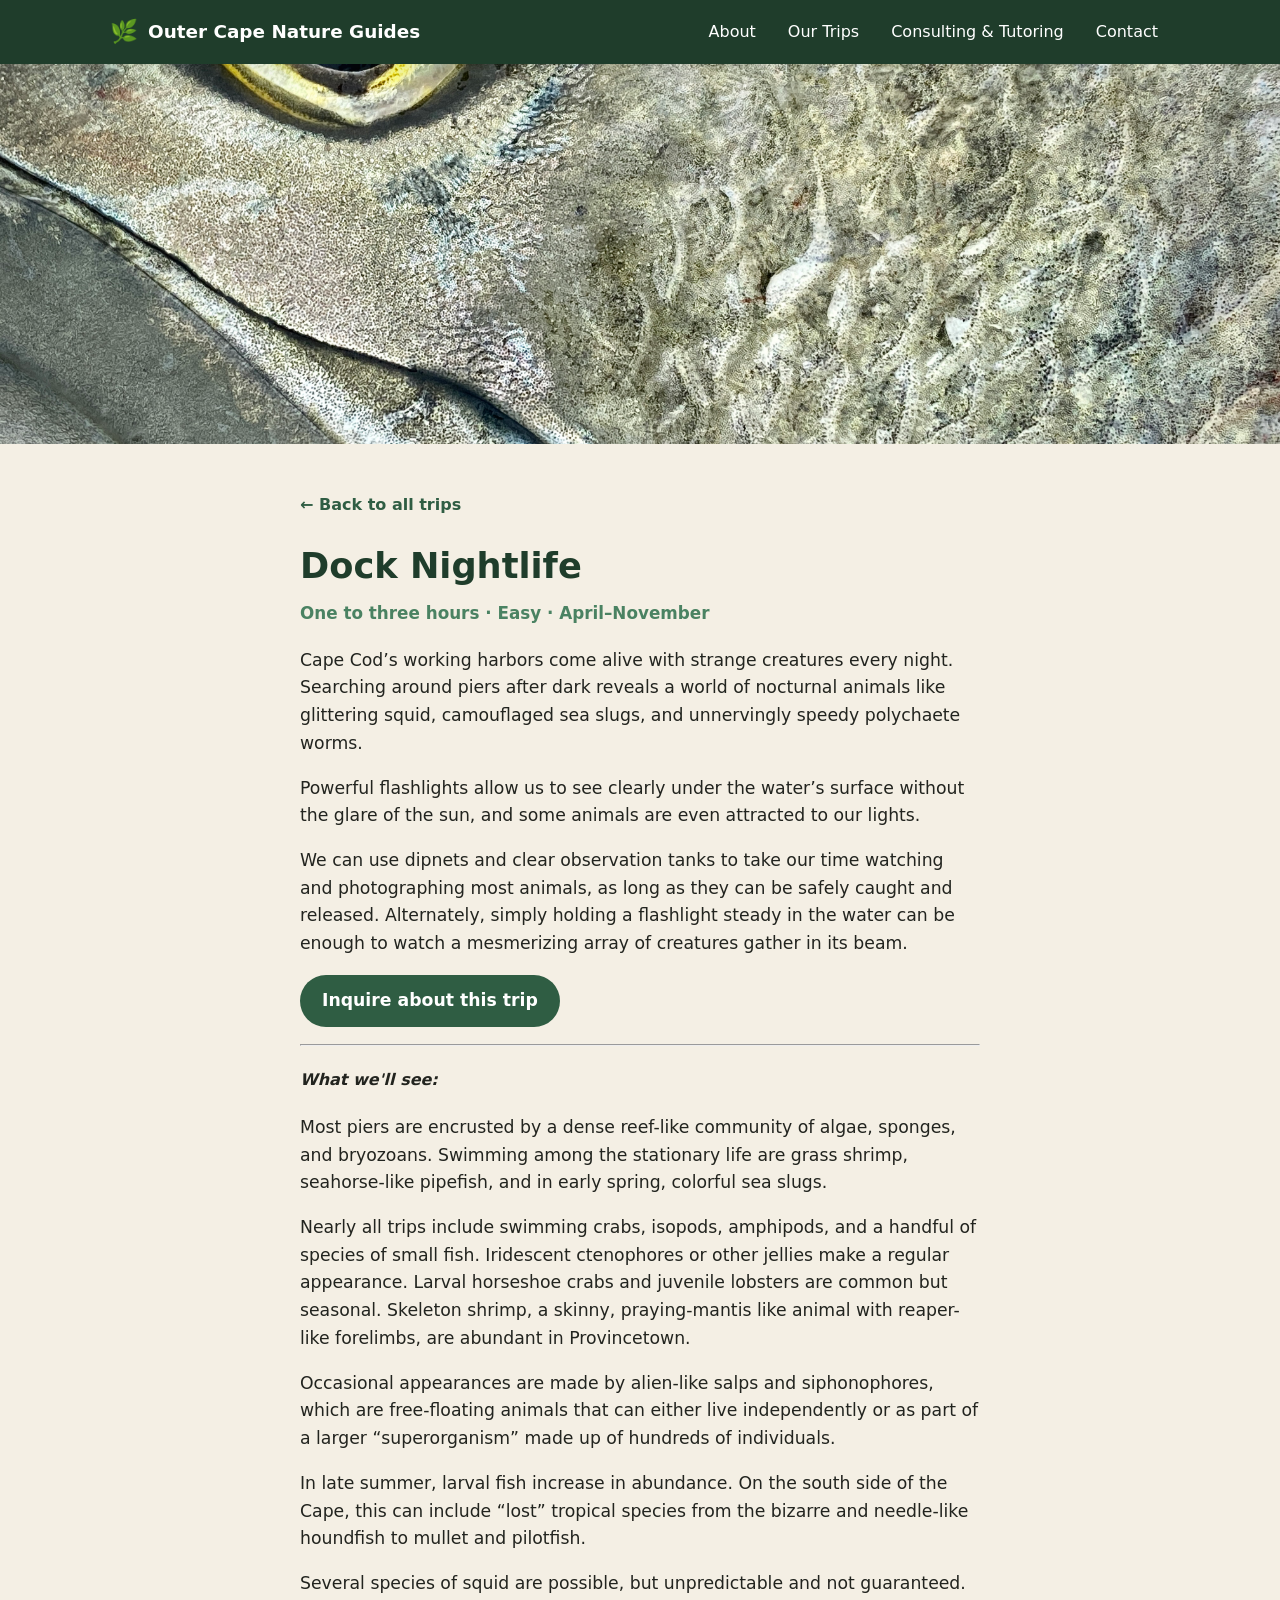
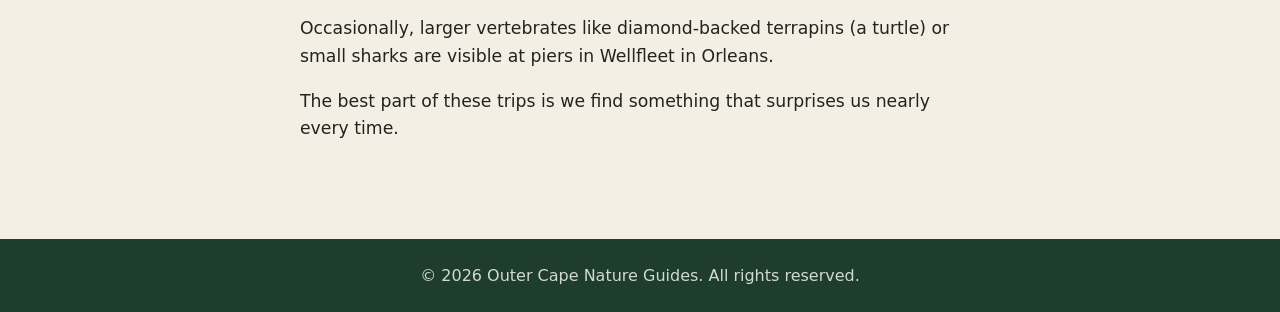
<file: trips/dock-nightlife.html>
<!DOCTYPE html>
<html lang="en">
<head>
  <meta charset="UTF-8" />
  <meta name="viewport" content="width=device-width, initial-scale=1.0" />
  <title>Dock Nightlife — Outer Cape Nature Guides</title>
  <meta name="description" content="Peering off piers at an underwater world." />
  <link rel="stylesheet" href="../css/style.css" />
</head>
<body>
  <header class="site-header">
    <div class="container header-inner">
      <a class="brand" href="../index.html">
        <span class="brand-mark">🌿</span>
        <span class="brand-name">Outer Cape Nature Guides</span>
      </a>
      <nav class="site-nav" aria-label="Primary">
        <button class="nav-toggle" aria-expanded="false" aria-controls="nav-menu" aria-label="Toggle navigation">
          <span></span><span></span><span></span>
        </button>
        <ul id="nav-menu" class="nav-menu">
          <li><a href="../index.html#about">About</a></li>
          <li><a href="../index.html#our-trips">Our Trips</a></li>
          <li><a href="../index.html#consulting">Consulting &amp; Tutoring</a></li>
          <li><a href="../index.html#contact">Contact</a></li>
        </ul>
      </nav>
    </div>
  </header>

  <main>
    <div class="trip-hero">
      <img src="../img/13-IMG_23689.jpg" alt="Dock Nighlife" />
    </div>

    <section class="trip-detail">
      <div class="container prose">
        <a class="trip-back" href="../index.html#our-trips">&larr; Back to all trips</a>
        <h1>Dock Nightlife</h1>
        <p class="trip-meta">One to three hours &middot; Easy &middot; April&ndash;November</p>

        <p>
          Cape Cod’s working harbors come alive with strange creatures every night. Searching around piers after dark reveals a world of nocturnal animals like glittering squid, camouflaged sea slugs, and unnervingly speedy polychaete worms.
        </p>
        <p>
          Powerful flashlights allow us to see clearly under the water’s surface without the glare of the sun, and some animals are even attracted to our lights.
        </p>
        <p>
          We can use dipnets and clear observation tanks to take our time watching and photographing most animals, as long as they can be safely caught and released. Alternately, simply holding a flashlight steady in the water can be enough to watch a mesmerizing array of creatures gather in its beam. 
        </p>
        <p>
        <a class="btn btn-primary" href="../index.html#contact">Inquire about this trip</a> </p>
        <hr/> 
    <p>
           <h4 style="font-style:italic;">What we'll see&colon;</h4>
         </p>
        <p>        Most piers are encrusted by a dense reef-like community of algae, sponges, and bryozoans. Swimming among the stationary life are grass shrimp, seahorse-like pipefish, and in early spring, colorful sea slugs. 
</p>
        <p>Nearly all trips include swimming crabs, isopods, amphipods, and a handful of species of small fish. Iridescent ctenophores or other jellies make a regular appearance. Larval horseshoe crabs and juvenile lobsters are common but seasonal. Skeleton shrimp, a skinny, praying-mantis like animal with reaper-like forelimbs, are abundant in Provincetown.
        </p>
        <p>Occasional appearances are made by alien-like salps and siphonophores, which are free-floating animals that can either live independently or as part of a larger “superorganism” made up of hundreds of individuals.  
        </p>
        <p>In late summer, larval fish increase in abundance. On the south side of the Cape, this can include “lost” tropical species from the bizarre and needle-like houndfish to mullet and pilotfish.
        </p>
        <p>Several species of squid are possible, but unpredictable and not guaranteed.
        </p>
        <p> Occasionally, larger vertebrates like diamond-backed terrapins (a turtle) or small sharks are visible at piers in Wellfleet in Orleans. 
        </p>
        <p>The best part of these trips is we find something that surprises us nearly every time. 
        </p>
      </div>
    </section>
  </main>

  <footer class="site-footer">
    <div class="container">
      <p>&copy; <span data-year>2026</span> Outer Cape Nature Guides. All rights reserved.</p>
    </div>
  </footer>

  <script src="../js/main.js"></script>
</body>
</html>
</file>
<file: css/style.css>
/* ------------------------------------------------------------------
   Outer Cape Nature Guides — styles
   Earthy, coastal palette. Responsive, no build step required.
------------------------------------------------------------------ */

:root {
  --green-900: #1f3d2b;
  --green-700: #2f5d43;
  --green-500: #4a8262;
  --sand: #f4efe4;
  --sand-dark: #e7dfcc;
  --ink: #22241f;
  --muted: #5c6157;
  --white: #ffffff;
  --shadow: 0 6px 24px rgba(31, 61, 43, 0.12);
  --radius: 14px;
  --max-width: 1100px;
}

* { box-sizing: border-box; }

html { scroll-behavior: smooth; scroll-padding-top: 84px; }

body {
  margin: 0;
  font-family: "Segoe UI", system-ui, -apple-system, Helvetica, Arial, sans-serif;
  color: var(--ink);
  background: var(--sand);
  line-height: 1.6;
}

img { max-width: 100%; display: block; }

a { color: var(--green-700); }

.container {
  width: 100%;
  max-width: var(--max-width);
  margin: 0 auto;
  padding: 0 20px;
}

/* ---------- Header / nav ---------- */
.site-header {
  position: sticky;
  top: 0;
  z-index: 50;
  background: var(--green-900);
  color: var(--white);
  box-shadow: var(--shadow);
}

.header-inner {
  display: flex;
  align-items: center;
  justify-content: space-between;
  min-height: 64px;
}

.brand {
  display: flex;
  align-items: center;
  gap: 10px;
  color: var(--white);
  text-decoration: none;
  font-weight: 700;
  font-size: 1.15rem;
}

.brand-mark { font-size: 1.4rem; }

.nav-menu {
  list-style: none;
  display: flex;
  gap: 8px;
  margin: 0;
  padding: 0;
}

.nav-menu a {
  color: var(--white);
  text-decoration: none;
  padding: 8px 12px;
  border-radius: 8px;
  font-weight: 500;
  transition: background 0.15s ease;
}

.nav-menu a:hover,
.nav-menu a[aria-current="page"] {
  background: rgba(255, 255, 255, 0.14);
}

.nav-toggle {
  display: none;
  flex-direction: column;
  gap: 5px;
  background: none;
  border: 0;
  cursor: pointer;
  padding: 8px;
}
.nav-toggle span {
  width: 24px;
  height: 2px;
  background: var(--white);
  display: block;
}

/* ---------- Buttons ---------- */
.btn {
  display: inline-block;
  padding: 12px 22px;
  border-radius: 999px;
  text-decoration: none;
  font-weight: 600;
  transition: transform 0.1s ease, background 0.15s ease;
}
.btn:hover { transform: translateY(-1px); }

.btn-primary {
  background: var(--green-700);
  color: var(--white);
}
.btn-primary:hover { background: var(--green-500); }

.btn-ghost {
  background: transparent;
  color: var(--green-900);
  border: 2px solid var(--green-700);
}
.btn-ghost:hover { background: rgba(47, 93, 67, 0.08); }

/* ---------- Hero ---------- */
.hero {
  background: linear-gradient(180deg, var(--sand) 0%, var(--sand-dark) 100%);
  padding: 56px 0;
}
.hero-inner {
  display: grid;
  grid-template-columns: 1fr 1fr;
  gap: 40px;
  align-items: center;
}
.hero-text h1 {
  font-size: 2.6rem;
  line-height: 1.15;
  margin: 0 0 16px;
  color: var(--green-900);
}
.hero-text p { font-size: 1.15rem; color: var(--muted); margin: 0 0 24px; }
.hero-actions { display: flex; gap: 14px; flex-wrap: wrap; }
.hero-image img {
  border-radius: var(--radius);
  box-shadow: var(--shadow);
  width: 100%;
  height: 100%;
  object-fit: cover;
}

/* ---------- Sections ---------- */
.section { padding: 64px 0; }
.section-alt { background: var(--white); }

.section-title {
  font-size: 2rem;
  color: var(--green-900);
  margin: 0 0 8px;
}
.section-title::after {
  content: "";
  display: block;
  width: 64px;
  height: 4px;
  background: var(--green-500);
  border-radius: 2px;
  margin-top: 10px;
}
.section-lead { color: var(--muted); font-size: 1.1rem; max-width: 640px; }
.section-cta { margin-top: 32px; }

.prose { max-width: 720px; }
.prose p { font-size: 1.08rem; }

.contact-list { list-style: none; padding: 0; font-size: 1.08rem; }
.contact-list li { margin-bottom: 8px; }

/* ---------- Trips grid ---------- */
.trip-grid {
  list-style: none;
  margin: 28px 0 0;
  padding: 0;
  display: grid;
  grid-template-columns: repeat(auto-fill, minmax(300px, 1fr));
  gap: 28px;
}
.trip-card {
  display: flex;
  flex-direction: column;
  background: var(--white);
  border-radius: var(--radius);
  overflow: hidden;
  box-shadow: var(--shadow);
  transition: transform 0.12s ease, box-shadow 0.15s ease;
}
.trip-card:hover {
  transform: translateY(-3px);
  box-shadow: 0 10px 30px rgba(31, 61, 43, 0.18);
}
.trip-card-link {
  display: flex;
  flex-direction: column;
  height: 100%;
  text-decoration: none;
  color: inherit;
}
.trip-card-media img {
  width: 100%;
  height: 200px;
  object-fit: cover;
}
.trip-card-body {
  padding: 20px 22px 24px;
  display: flex;
  flex-direction: column;
  flex: 1;
}
.trip-card-body h3 { margin: 0 0 4px; color: var(--green-900); font-size: 1.3rem; }
.trip-card:hover .trip-card-body h3 { color: var(--green-500); }
.trip-meta { color: var(--green-500); font-weight: 600; margin: 0 0 12px; font-size: 0.95rem; }

/* ---------- Trip detail page ---------- */
.trip-hero { position: relative; }
.trip-hero img {
  width: 100%;
  height: 380px;
  object-fit: cover;
}
.trip-detail { padding: 48px 0 64px; }
.trip-detail .trip-meta { font-size: 1.05rem; margin-bottom: 20px; }
.trip-detail h1 { color: var(--green-900); font-size: 2.2rem; margin: 0 0 6px; }
.trip-back { display: inline-block; margin-bottom: 20px; font-weight: 600; text-decoration: none; }
.trip-back:hover { text-decoration: underline; }
.trip-detail .prose { margin-bottom: 32px; }
@media (max-width: 820px) {
  .trip-hero img { height: 260px; }
}

/* ---------- Footer ---------- */
.site-footer {
  background: var(--green-900);
  color: rgba(255, 255, 255, 0.8);
  padding: 24px 0;
  text-align: center;
}
.site-footer p { margin: 0; }

/* ---------- Responsive ---------- */
@media (max-width: 820px) {
  .hero-inner { grid-template-columns: 1fr; }
  .hero-image { order: -1; }
  .hero-text h1 { font-size: 2.1rem; }

  .nav-toggle { display: flex; }
  .nav-menu {
    position: absolute;
    top: 64px;
    right: 0;
    left: 0;
    background: var(--green-900);
    flex-direction: column;
    gap: 0;
    padding: 8px 16px 16px;
    display: none;
  }
  .nav-menu.is-open { display: flex; }
  .nav-menu a { display: block; padding: 12px; }
}
</file>
